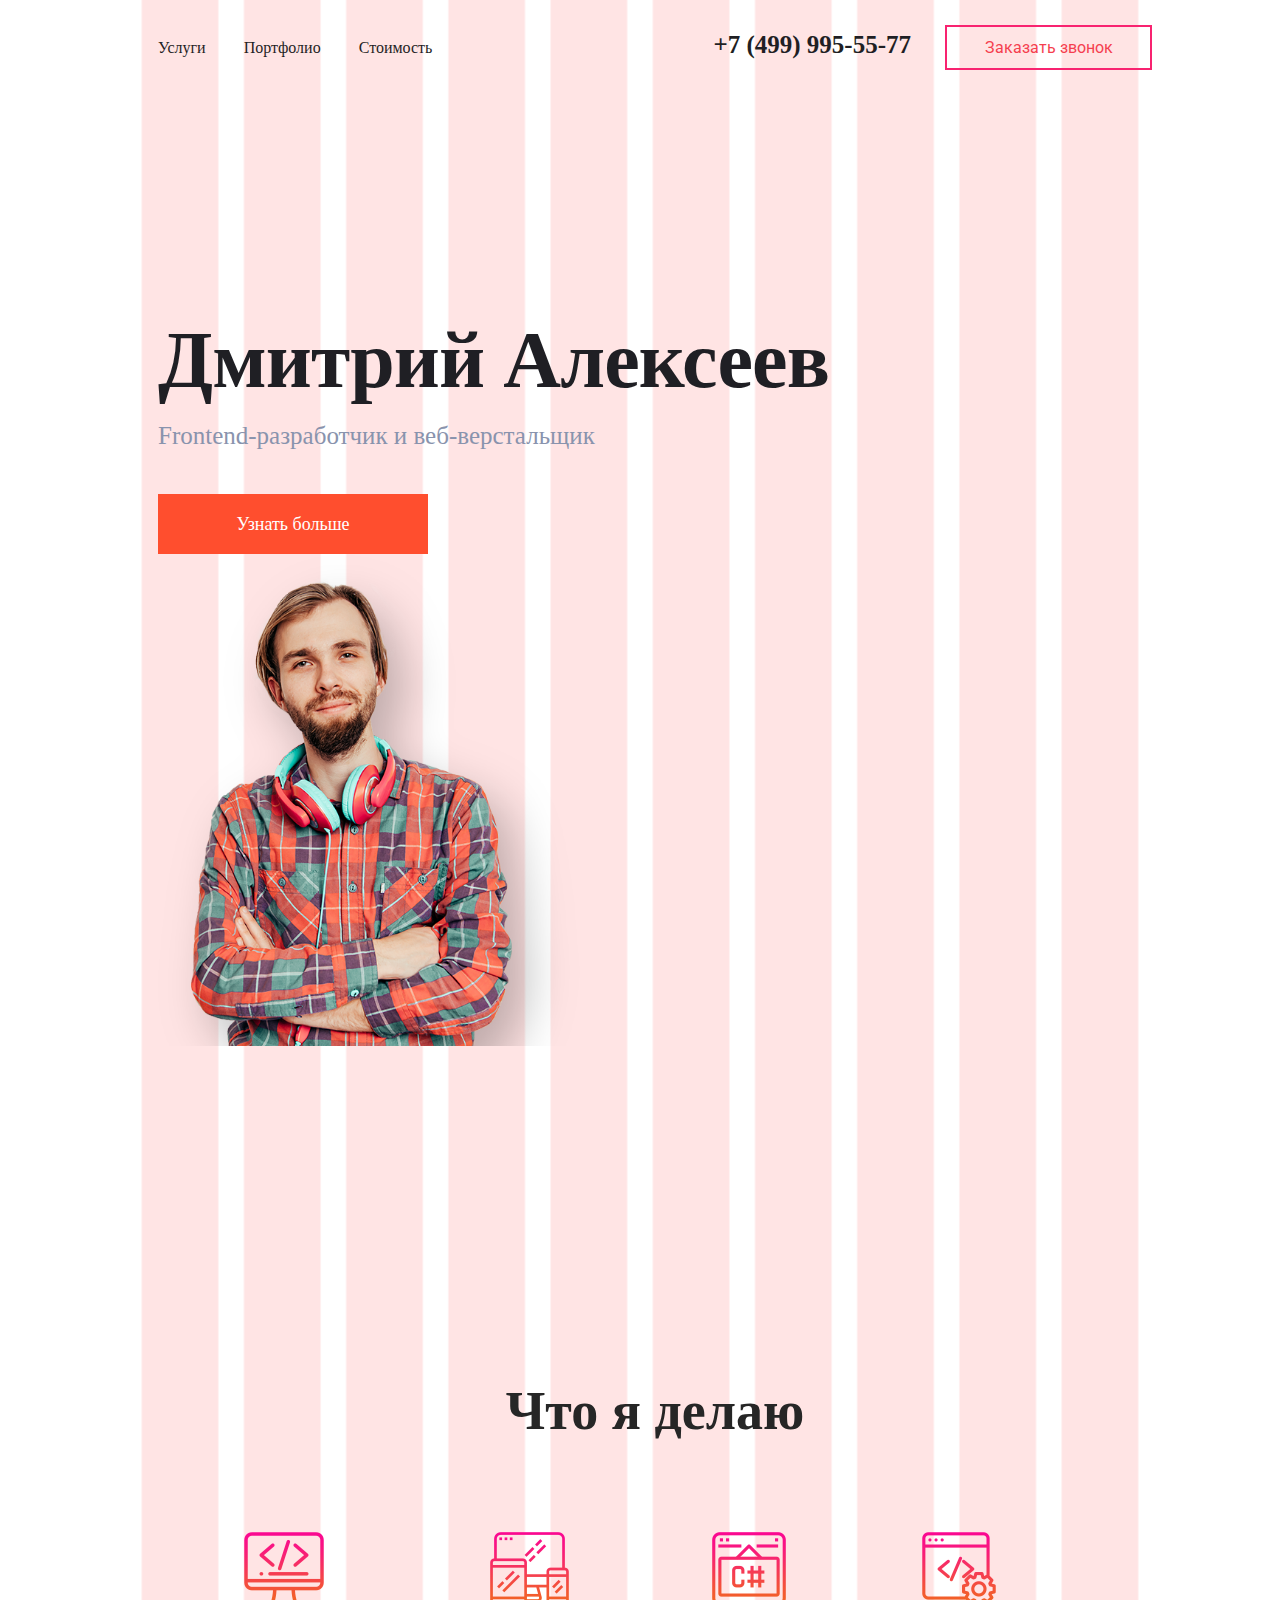
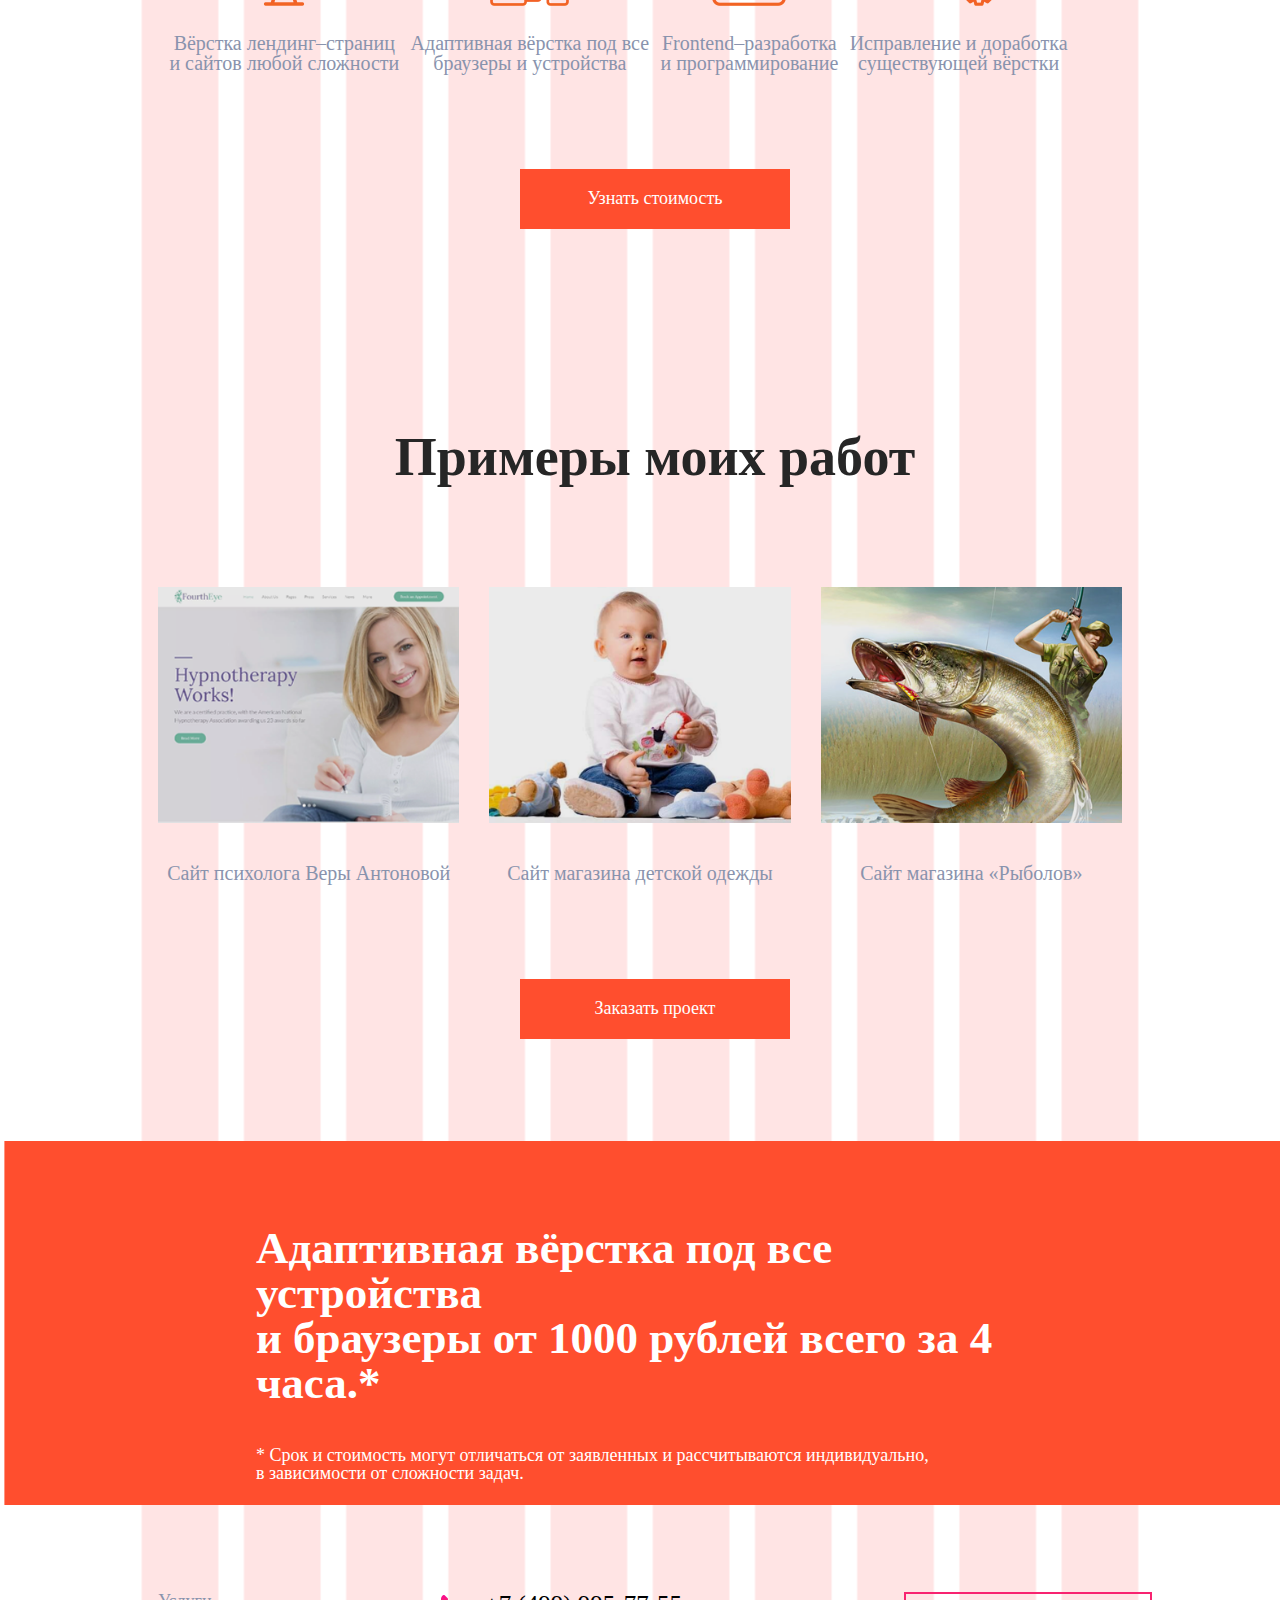
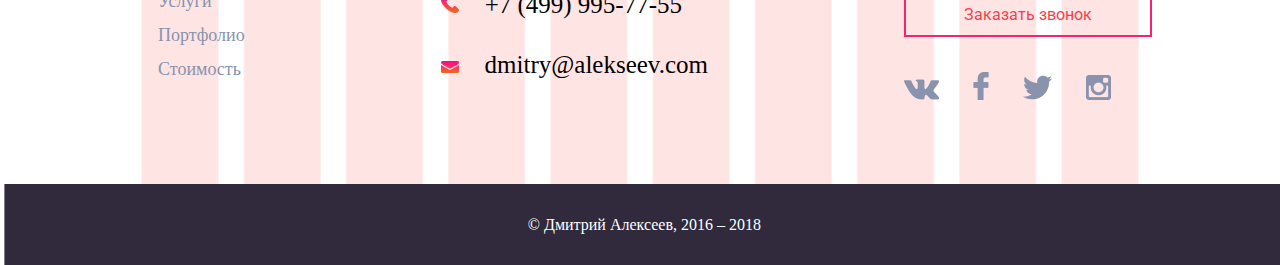
<file: index.html>
<!DOCTYPE html>
<html lang="ru">
<head>
    <meta charset="UTF-8">
    <meta http-equiv="X-UA-Compatible" content="IE=edge">
    <meta name="viewport" content="width=device-width, initial-scale=1.0">
    <title>Портфолио</title>
    <link rel="stylesheet" href="style.css">
    <link rel="preconnect" href="https://fonts.gstatic.com">
    <link href="https://fonts.googleapis.com/css2?family=Roboto&display=swap" rel="stylesheet">
</head>
<body>
    <div class="container">
        <header class="header">
        <div class="navbar">
        <div class="navbarlinks">
            <a href="#services" class="navbarlinksitem1">Услуги</a>
            <a href="#portfolio" class="navbarlinksitem2">Портфолио</a>
            <a href="#price" class="navbarlinksitem3">Стоимость</a>
        </div>
        <div class="navbarcontacts">
        <a href="tel:84999955577" class="navbarcontactsphone">+7 (499) 995-55-77</a>
        <button class="zvonok">Заказать звонок</button></div>
    </div>
</header>
        <!-- /.hero -->
        <section class="main1">
        <div class="hero">
            <div class="heromain">
            <h1 class="heroheader">Дмитрий Алексеев</h1>
            <span class="herotext">Frontend-разработчик и веб-верстальщик</span>
            <button class="more">Узнать больше</button>
        </div>
        <div class="heroimage">
        <img src="chel.png" alt="Дмитрий Алексеев">
    </div>
        </div>
    </section>
        <!-- section activity -->
        <section id="services" class="activity">
        <h2 class="what">Что я делаю</h2>
        <div class="activitytext">
            <div class="activitytextblock">
                <img src="11.png" alt="Картинка не загрузилась">
                <p>Вёрстка лендинг–страниц <br>
                    и сайтов любой сложности</p>
            </div>
            <div class="activitytextblock">
                <img src="22.png" alt="Картинка не загрузилась">
                <p>Адаптивная вёрстка под все <br>
                    браузеры и устройства</p>
            </div>
            <div class="activitytextblock">
                <img src="33.png" alt="Картинка не загрузилась">
                <p>Frontend–разработка <br>
                    и программирование</p>
            </div>
            <div class="activitytextblock">
                <img src="44.png" alt="Картинка не загрузилась">
                <p>Исправление и доработка <br>
                    существующей вёрстки</p>
            </div>
        </div>
        <button class="more">Узнать стоимость</button>
    </section>
        <!-- section portfolio -->
        <section id="portfolio" class="portfolio">
        <h2 class="port">Примеры моих работ</h2>
        <div class="porttext">
            <div class="portblock">
                <a href="#" target="_blank"><img src="w1.png" alt="Картинка не загрузилась"/></a>
                <p>Сайт психолога Веры Антоновой</p>
            </div>
            <div class="portblock">
                <a href="#" target="_blank"><img src="w2.png" alt="Картинка не загрузилась"/></a>
                <p>Сайт магазина детской одежды</p>
            </div>
            <div class="portblock">
                <a href="#" target="_blank"><img src="w3.png" alt="Картинка не загрузилась"/></a>
                <p>Сайт магазина «Рыболов»</p>
            </div>
        </div>
        <button class="more">Заказать проект</button>
</section>
<!-- </div> -->
        <!-- section price -->
        <section id="price" class="price">
            <div class="priceblock">
                <div class="pricetext">
                <p>Адаптивная вёрстка под все устройства <br>
                    и браузеры от 1000 рублей всего за 4 часа.*</p>
                    <h6>* Срок и стоимость могут отличаться от заявленных и рассчитываются  индивидуально, <br>
                        в зависимости от сложности задач.</h6>
                    </div>
            </div>
        </section>
            <div class="footersection">
                <div class="lnk">
            <div class="footerlinks">
                <a href="#services">Услуги</a>
                <a href="#portfolio">Портфолио</a>
                <a href="#price">Стоимость</a>
            </div>
        </div>
            <div class="telmail">
                <div class="call1">
                <img src="call.png" alt="Телефон">
                <a href="tel:84999955577">+7 (499) 995-77-55</a>
                </div>
                <div class="mail1">
                <img src="mail.png" alt="Почта">
                <a href="mailto:dmitry@alekseev.com">dmitry@alekseev.com</a>
                </div>
            </div>
            <div class="callsocials">
                <button class="zvonok">Заказать звонок</button>
                <div class="socials">
                    <a href="https://vk.com/" target="_blank"><img src="vk.png" alt="VK"/></a>
                    <a href="https://www.facebook.com/" target="_blank"><img src="fb.png" alt="FB"/></a>
                    <a href="https://twitter.com/" target="_blank"><img src="tw.png" alt="Tw"/></a>
                    <a href="https://www.instagram.com/" target="_blank"><img src="inst.png" alt="Inst"/></a>
                </div>
            </div>
            </div>
        <!-- footer -->
        <footer class="footer">
            <p>© Дмитрий Алексеев, 2016 – 2018</p>
        </footer>
    
    </div>
</body>
</html>
</file>
<file: style.css>
html, body, div, span, applet, object, iframe,
h1, h2, h3, h4, h5, h6, p, blockquote, pre,
a, abbr, acronym, address, big, cite, code,
del, dfn, em, img, ins, kbd, q, s, samp,
small, strike, strong, sub, sup, tt, var,
b, u, i, center,
dl, dt, dd, ol, ul, li,
fieldset, form, label, legend,
table, caption, tbody, tfoot, thead, tr, th, td,
article, aside, canvas, details, embed, 
figure, figcaption, footer, header, hgroup, 
menu, nav, output, ruby, section, summary,
time, mark, audio, video {
	margin: 0;
	padding: 0;
	border: 0;
	font-size: 100%;
	font: inherit;
	vertical-align: baseline;
}
*{
    box-sizing: border-box;
    font-family: Roboto;
}
/* HTML5 display-role reset for older browsers */
article, aside, details, figcaption, figure, 
footer, header, hgroup, menu, nav, section {
	display: block;
}
html{
    overflow-x: hidden;
}
body {
	line-height: 1;
    overflow-x: hidden;
}
ol, ul {
	list-style: none;
}
blockquote, q {
	quotes: none;
}
blockquote:before, blockquote:after,
q:before, q:after {
	content: '';
	content: none;
}
table {
	border-collapse: collapse;
	border-spacing: 0;
}
img{
    max-width: 100%;
    height: auto;
    border: none;
}
.container{
    max-width: 80%;
    margin: 0 auto;
    padding-left: 30px;
    padding-bottom: 0px;
    background: url(grid.png) center;
}
button{
    cursor: pointer;
    outline: none;
    border:none;
    background-color: transparent;
    transition: 0.2s ease-in-out;
}
.zvonok{
    width: 207px;
    height: 45px;
    border: 2px solid #f82370;
    padding: 11px 0px;
    /* text */
    color: #f53f4f;
    font-family: Roboto;
    font-size: 16px;
    transition: 0.2s ease-in-out;
    font-weight: 400;
}
.zvonok:hover{
    color: white;
    background-color: #f82370;
}
.more{
    width: 270px;
    height: 60px;
    background-color: #ff4e2e;
    color: #ffffff;
    font-family: Tahoma;
    font-size: 18px;
    font-weight: 400;
    border:solid 2px #ff4e2e;
    display: block;
}
.more:hover{
    color: white;
    background-color: #ff6348;
    border:solid 2px #ff6348;
}
.graytext{
    color: #8993ad;
    font-size: 20px;
    font-weight: 400;
}
.headertext{
    color: #262626;
    font-size: 40px;
    font-weight: 700;
}
a{
    text-decoration: none;
}
.navbar{
    height: 45px;
    display: flex;
    flex-wrap: wrap;
    justify-content:space-between;
    align-items: center;
}
.navbarcontactsphone{
    color: #1f1f24;
    font-size: 25px;
    font-weight: 700;
    margin-right: 30px;
    transition: 0.2s ease-in-out;
}
.navbarcontactsphone:hover{
    color: #f82370;
    text-decoration: underline;
}
.header{
    padding: 25px 0px;
}
.navbarlinks a {
    margin-right: 34px;
    font-size: 16px;
    color: #1f1f24;
    transition: 0.2s ease-in-out;
}
.navbarlinks a:hover{
    color: #ff4e2e;
    text-decoration: underline;
}
.hero{
    display: flex;
    flex-wrap: wrap;
    
}
.heromain{
    margin-top: 225px;
    display: block;
}
h1.heroheader{
    color: #1f1f24;
    font-size: 80px;
    font-weight: 700;
    letter-spacing: -0.91px;
}
.herotext{
    color: #8993ad;
    font-size: 25px;
    font-weight: 400;
}
span.herotext{
    margin-top: 23px;
    display: block;
    margin-bottom: 46px;
}
.heroimage img{
    display: inline-block;
    width: 33vw;
}
.activity{
    margin-top: 335px;
}
h2{
    color: #262626;
    font-size: 54px;
    font-weight: 700;
    display: flex;
    justify-content: center;
}
.port{
    text-align: center;
}
.what{
    text-align: center;
}
.activitytext{
    display:flex;
    justify-content: space-evenly;
    margin-top: 94px;
    text-align: center;
    margin-right: 73px;
}
.activitytext p{
    margin-top: 24px;
    color: #8993ad;
    font-size: 20px;
    font-weight: 400;
}
.activity button{
    display: block;
    margin: 0px auto;
    margin-top: 96px;
}
.portfolio h2{
    margin-top: 201px;
    margin-bottom: 103px;
}
.portblock{
    margin-right: 30px;
}
.porttext {
    display: flex;
    justify-content: space-evenly;
    text-align: center;
}
.porttext p{
    margin-top: 37px;
    color: #8993ad;
    font-size: 20px;
    font-weight: 400;
}
.portfolio button{
    display: block;
    margin: 0px auto;
    margin-top: 96px;
}
.priceblock{ 
    display: inline-block;
    transform: translateX(-12%);
    margin-top: 102px;
    width: 100vw;
    height: 364px;
    background-color: #ff4e2e;
    padding: 85px;
}
.pricetext{
    display: flex;
    justify-content:center;
    margin: 0px;
    flex-direction:column;
    align-items: center;
}
.pricetext p{
    color: #ffffff;
    font-size: 45px;
    font-weight: 700;
    text-align: left;
    width: 70%;
}
.pricetext h6{
    color: #ffffff;
    font-size: 18px;
    font-weight: 400;
    margin-top: 40px;
    width: 70%;
}
.footersection{
    margin-top: 87px;
    margin-bottom: 81px;
    display: flex;
    justify-content: space-between;
}
.footerlinks{
    display: flex;
    flex-direction:column;
}
.footerlinks a{
    margin-bottom: 16px;
    color: #8993ad;
    font-size: 18px;
    font-weight: 400;
}
.telmail{
    display: flex;
    flex-direction:column;
}
.telmail img{
    max-width: 18px;
    margin-right: 22px;
}
.call1{
    display: inline-block;
    margin-bottom: 35px;
}
.mail1{
    display: inline-block;
}
.telmail a{
    margin-bottom: 35px;
    color: #000000;
    font-size: 25px;
    font-weight: 400;
}
.callsocials{
    display: flex;
    flex-direction:column
}
.callsocials button{
    width: 248px;
    height: 45px;
    margin-bottom: 35px;
}
.socials a{
    display: inline-block;
    margin-right: 30px;
}
.footer{
    transform: translateX(-12%);
    padding: 33px;
    text-align: center;
    height: 81px;
    width: 100vw;
    background-color: #31293c;
    color: #ffffff;
    font-size: 16px;
    font-weight: 400;
}
/* breakpoints */

/* header */

@media screen and (max-width: 769px){
    .navbar{
        display: block;
        text-align:center;
    }
    .navbarlinks{
        margin-bottom: 20px;
    }
    .navbarcontacts button{
        margin-top: 20px;
    }
.hero{
    flex-wrap: wrap;
}
#portfolio{
    text-align: center;
}
.heroimage img{
    width: 100vw;
}
.heromain h1{
    font-size: 50px;
    font-weight: 700;
}
.activitytext{
    display: flex;
    flex-wrap: wrap;
}
.activitytext p{
    margin-bottom: 50px;
    margin-top: 5px;
}
h2{
    font-size: 45px;
}
.porttext{
    display: inline-block;
}
.porttext p{
    margin-top: 5px;
    margin-bottom: 50px;
}
.pricetext p{
    width: 150%;
    font-size: 150%;
}
.pricetext h6{
    width: 150%;
    font-size: 80%;
}
.priceblock{
    width:420px;
}
.footer{
    width:420px;
}
.footersection{
    display: block;
    text-align: center;
}
.footersection button{
    align-self: center;
}
.lnk{
    display: inline-block;
}
.telmail a{
    font-size: 20px;
}
.call1{
    margin-top: 30px;
    margin-bottom: 15px;
}
.mail1{
    margin-bottom: 30px;
}
.container{
    margin:0;
    max-width: 100%;
    padding:50px;
    padding-bottom: 0px;
}
.activitytext{
    margin-right: 0px;
}
.portblock{
    margin-right: 0px;
}
}
</file>
